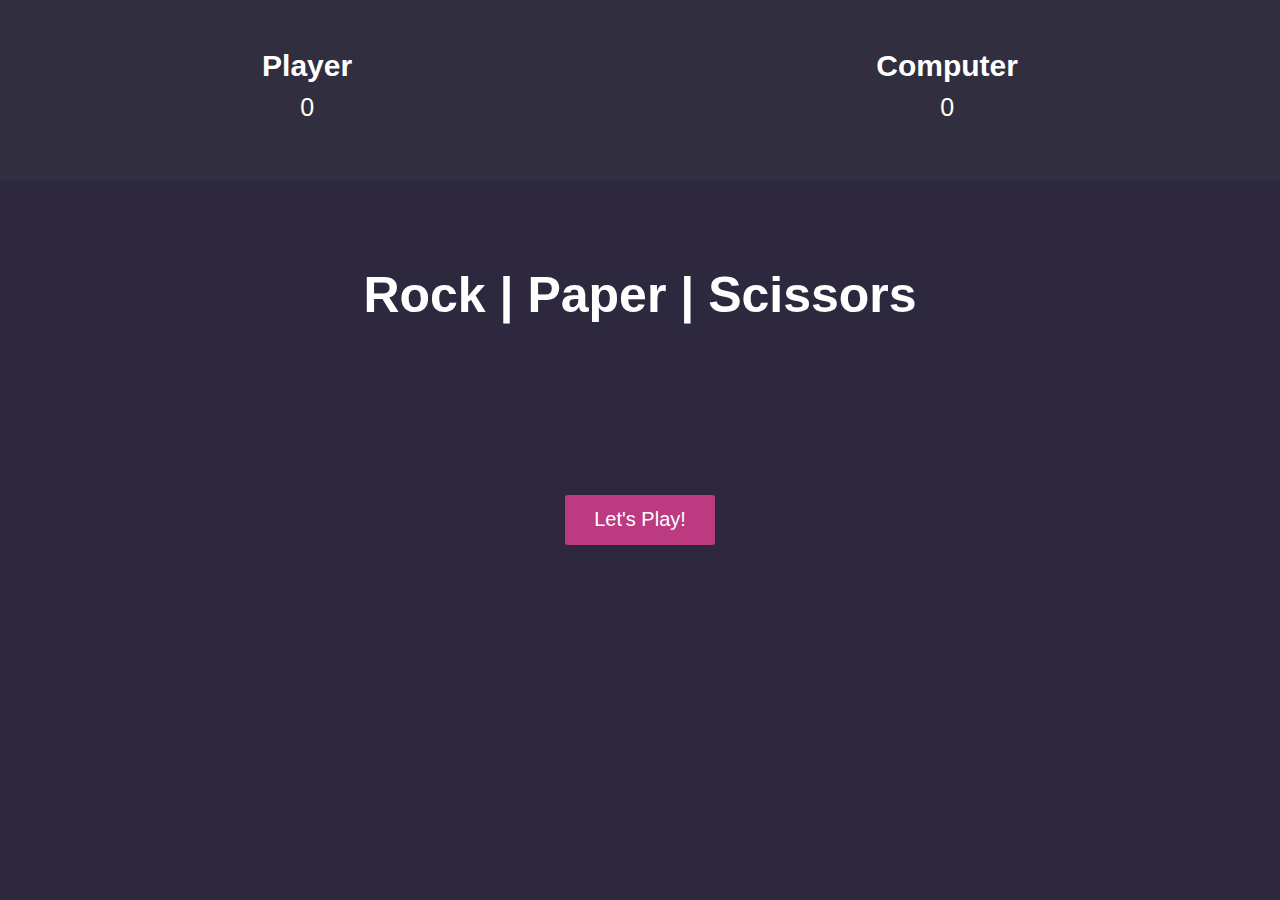
<file: devEd_rock_paper_scissors/index.html>
<!DOCTYPE html>
<html lang="en">
<head>
    <meta charset="UTF-8">
    <meta name="viewport" content="width=device-width, initial-scale=1.0">
    <link rel="stylesheet" href="style.css">
    <title>Rock|Paper|Scissors </title>
</head>
<body>
    <section class="game">
        <div class="score">
            <div class="playerScore">
                <h2>Player</h2>
                <p>0</p>
            </div>
            <div class="computerScore">
                <h2>Computer</h2>
                <p>0</p>
            </div>
        </div>
        <div class="intro">
            <h1>Rock | Paper | Scissors</h1>
            <button>Let's Play!</button>
        </div>
        <div class="match fadeOut">
            <h2 class="winner">Choose your weapon:</h2>
            <div class="hands">
                <img class="playerHand" src="./img/rock.png" alt="Player Hand">
                <img class="computerHand" src="./img/rock.png" alt="Computer Hand">
            </div>
            <div class="options">
                <button class="rock">rock</button>
                <button class="paper">paper</button>
                <button class="scissors">scissors</button>
            </div>
        </div>
    </section>

    <script src="app.js"></script>
</body>
</html>
</file>
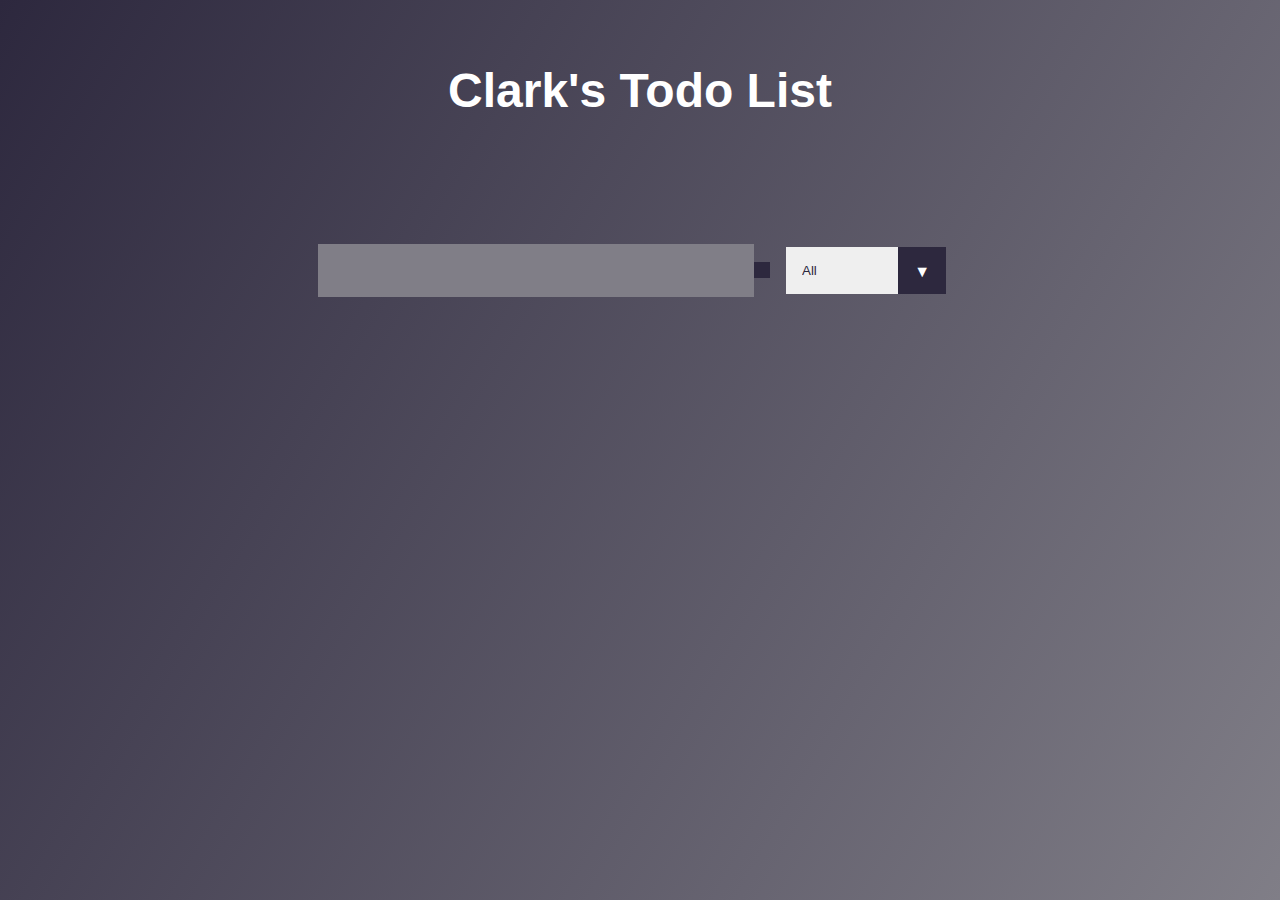
<file: devEd_to_do_list/index.html>
<!DOCTYPE html>
<html lang="en">
<head>
    <meta charset="UTF-8">
    <meta name="viewport" content="width=device-width, initial-scale=1.0">
    <link rel="stylesheet" href="https://cdnjs.cloudflare.com/ajax/libs/font-awesome/5.14.0/css/all.min.css" integrity="sha512-1PKOgIY59xJ8Co8+NE6FZ+LOAZKjy+KY8iq0G4B3CyeY6wYHN3yt9PW0XpSriVlkMXe40PTKnXrLnZ9+fkDaog==" crossorigin="anonymous" />
    <link rel="stylesheet" href="./style.css">
    <title>TodoList</title>
</head>
<body>
    <header>
        <h1>Clark's Todo List</h1>
    </header>

    <form>
        <input type="text" class="toDoInput">
        <button class="toDoButton" type="submit">
            <i class="fas fa-plus-square"></i>
        </button>
        <div class="select">
            <select name="todos" class="filterToDo">
                <option value="all">All</option>
                <option value="completed">Completed</option>
                <option value="incomplete">Incomplete</option>
            </select>
        </div>
    </form>
    <div class="toDoContainer">
        <ul class="toDoList"></ul>
    </div>

    <script src="app.js"></script>
</body>
</html>
</file>
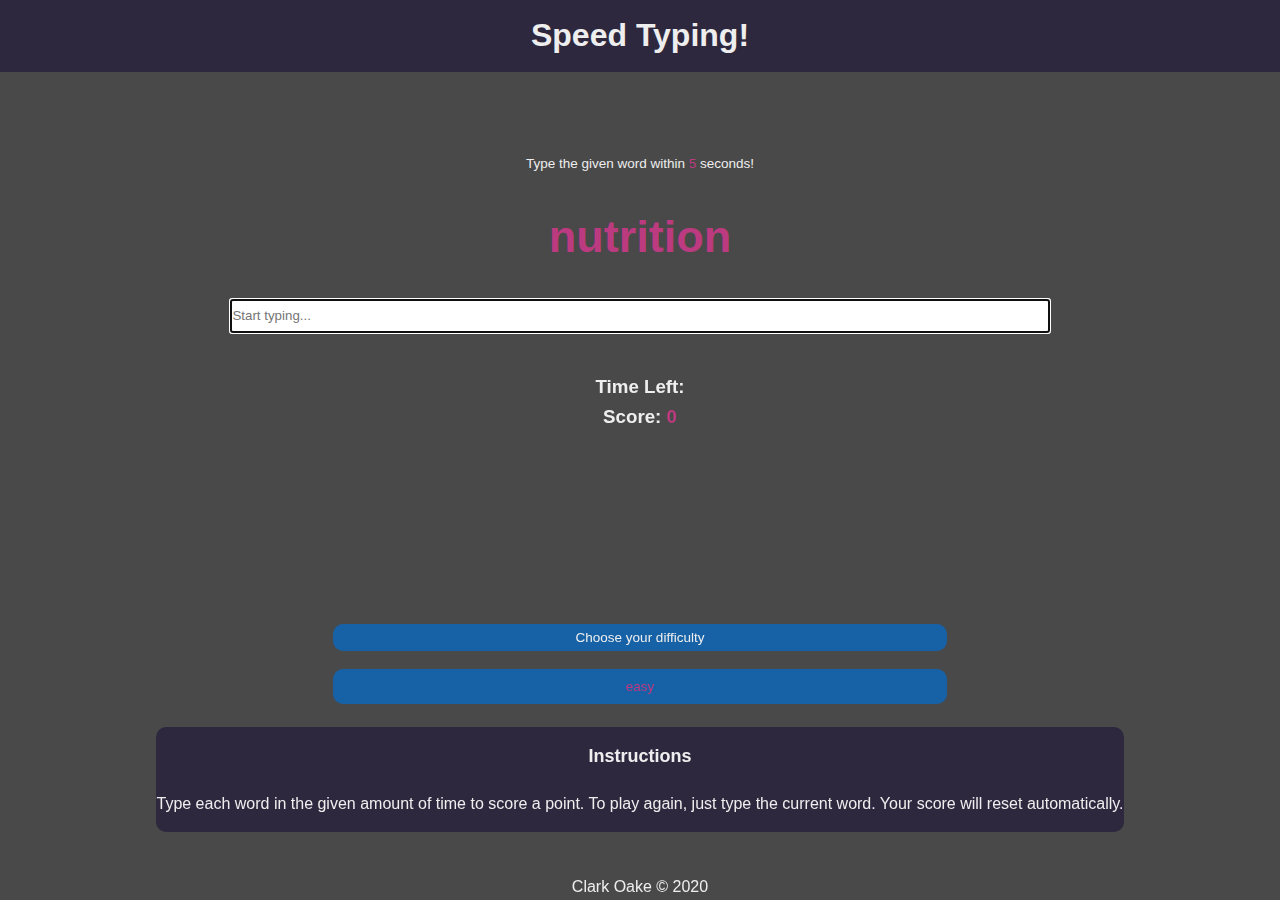
<file: tM_speed_typing/index.html>
<!DOCTYPE html>
<html lang="en">
<head>
    <meta charset="UTF-8">
    <meta name="viewport" content="width=device-width, initial-scale=1.0">
    <link rel="stylesheet" href="style.css">
    <title>SpeedTyping!</title>
</head>
<body>
    <header id="mainHeader">
        <h1>Speed Typing!</h1>
    </header>
    <section>
        <!-- Word & Input -->
        <div class="container">
            <div class="row">
                <p id="leadMessage">Type the given word within <span id="seconds"></span> seconds!</p>
                <h2 id="gameWord"></h2>
                <input type="text" placeholder="Start typing..." id="wordInput" autofocus>
                <h4 id="message"></h4>
            </div>
    
        <!-- Time & Score Columns -->
            <div class="row scoreRow">
                <div class="scoreBox">
                    <h3>Time Left:
                        <span id="time"></span>
                    </h3>
                </div>
                <div class="scoreBox">
                    <h3>Score:
                        <span id="score">0</span>
                    </h3>
                </div>
            </div>
        <!-- Instructions -->
            <div class="row">
                <div id="difficultySelector">
                    <button id="difficulty">Choose your difficulty</button>
                    <p id="difficultyDisplay">easy</p>
                </div>
                <div id="instructionCard">
                    <h5>Instructions</h5>
                    <p>Type each word in the given amount of time to score a point.
                    To play again, just type the current word. Your score will reset automatically. </p>
                </div>
            </div>
        </div>
    </section>
    <footer>
        <p id="copyright">Clark Oake &copy; 2020</p>
    </footer>
<script src="main.js"></script>  
</body>
</html>
</file>
<file: devEd_rock_paper_scissors/style.css>
/* Remove global margin and padding */
*{
    margin: 0;
    padding: 0;
    box-sizing: border-box;
}

/* Global Elements */

section {
    height: 100vh;
    background-color: #2D283E;
    font-family: sans-serif;
}

/* Game Elements */

.score {
    color: white;
    background-color: rgb(67, 68, 77, 0.2);
    height: 20vh;
    display: flex;
    justify-content: space-around;
    align-items: center;
}

.score h2{
    font-size: 30px;
}

.score p{
    text-align: center;
    padding: 10px;
    font-size: 25px;
}

.intro {
    color: white;
    height: 50vh;
    display: flex;
    flex-direction: column;
    align-items: center;
    justify-content: space-around;
    transition: opacity 0.5s ease;
}

.intro h1 {
    font-size: 50px;
}

.intro button, 
.match button {
    width: 150px;
    height: 50px;
    background: none;
    border: none;
    color: white;
    font-size: 20px;
    background-color: #BC3A80;
    border-radius: 3px;
    cursor: pointer;
}

.match {
    position: absolute;
    top: 50%;
    left: 50%;
    transform: translate(-50%, -50%);
    transition: opacity 0.5s ease 0.5s;
}

.winner {
    color: rgb(224, 224, 224);
    text-align: center;
    font-size: 40px;
}

.hands,
.options {
    display: flex;
    justify-content: space-around;
    align-items: center;
}

.options button {
    text-transform: uppercase;
    font-size: 16px;
}

.playerHand {
    transform: rotatey(180deg);
}

div.fadeOut{
    opacity: 0%;
    pointer-events: none;
}

div.fadeIn {
    opacity: 1;
    pointer-events: all;
}

@keyframes shakePlayer {
    0%{
        transform: rotateY(180deg) translateY(0px);
    }
    15%{
        transform: rotateY(180deg) translateY(-50px);
    }
    25%{
        transform: rotateY(180deg) translateY(0px);
    }
    35%{
        transform: rotateY(180deg) translateY(-50px);
    }
    50%{
        transform: rotateY(180deg) translateY(0px);
    }
    65%{
        transform: rotateY(180deg) translateY(-50px);
    }
    75%{
        transform: rotateY(180deg) translateY(0px);
    }
    85%{
        transform: rotateY(180deg) translateY(-50px);
    }
    100%{
        transform: rotateY(180deg) translateY(0px);
    }
}

@keyframes shakeComputer {
    0%{
        transform: translateY(0px);
    }
    15%{
        transform: translateY(-50px);
    }
    25%{
        transform: translateY(0px);
    }
    35%{
        transform: translateY(-50px);
    }
    50%{
        transform: translateY(0px);
    }
    65%{
        transform: translateY(-50px);
    }
    75%{
        transform: translateY(0px);
    }
    85%{
        transform: translateY(-50px);
    }
    100%{
        transform: translateY(0px);
    }   
}
</file>
<file: devEd_to_do_list/style.css>
/* Remove global padding and margin */

*{
    margin: 0;
    padding: 0;
    box-sizing: border-box;
}

/* Main styling */
body {
    background-image: linear-gradient(120deg, #2d283e, #807e87);
    color: white;
    font-family: "Poppins", sans-serif;
    min-height: 100vh;
    }

/* Header Elements */

header {
    font-size: 1.5rem;
}

header, form {
    min-height: 20vh;
    display: flex;
    justify-content: center;
    align-items: center;
}

/* Form Elements */

form input, form button {
    padding: 0.5rem;
    font-size: 2rem;
    border: none;
    background: #807e87;
}

form button {
    color: white;
    background: #2d283e;
    cursor: pointer;
    transition: all 0.3s ease;
}

form button:hover {
    background: #2d283e;
    color: #807e87;
}

/* ToDoList Elements */
.toDoContainer {
    display: flex;
    justify-content: center;
    align-items: center;
}

.toDoList {
    min-width: 30%;
    list-style: none;
}

.toDo {
    margin: 0.5rem;
    background: #807e87;
    color: white;
    font-size: 1.5rem;
    display: flex;
    justify-content: space-between;
    align-items: center;
    transition: all 0.5s ease;
}

.toDo li {
    flex: 1;
}

.trashButton, .completedButton {
    background: #2d283e;
    color: white;
    border: none;
    padding: 1rem;
    cursor: pointer;
    font-size: 1rem;
}

.completedButton {
    background: green;
}

.toDoItem {
    padding: 0 0.5rem;
}

.fa-trash, .fa-check{
    pointer-events: none;
}

.completed {
    text-decoration: line-through;
    opacity: 0.5;
}

.fall {
    transform: translateY(8rem) rotateZ(20deg);
    opacity: 0;
}

select {
    -webkit-appearance: none;
    -moz-appearance: none;
    appearance: none;
    outline: none;
    border: none;
}

.select {
    margin: 1rem;
    position: relative;
    overflow: hidden;
}

select {
    color: #2d283e;
    width: 10rem;
    cursor: pointer;
    padding: 1rem;
}

.select::after {
    content: "\25BC";
    position: absolute;
    background: #2d283e;
    top: 0;
    right: 0;
    padding: 1rem;
    pointer-events: none;
    transition: 0.3s ease;
}

.select:hover::after {
    background: white;
    color: #2d283e;
}
</file>
<file: tM_speed_typing/style.css>
/* Remove global margin and padding */
*{
    margin: 0;
    padding: 0;
    box-sizing: border-box;
}

/* Variables */
:root {
    --prim1: #2d283E;
    --prim2: #494949;
    --white: #eee;
    --black: #000;
    --bluetext: #1762A7;
    --pinktext: #BC3A80;
}

body {
    background: var(--prim2);
    font-family: Helvetica, sans-serif;
    font-size: 16px;
    line-height: 1.6;
    color: var(--white);
}

header {
    width: 100%;
    height: 8vh;
    display: flex;
    flex-direction: column;
    justify-content: center;
    align-items: center;
    background-color: var(--prim1);
}

section {
    width: 100%;
    height: 89vh;
}

.container {
    height: 100%;
    width: 100%;
    display: flex;
    flex-direction: column;
    justify-content: center;
    align-items: center;
    padding-top: 30px;
}

.row {
    width: 80%;
    height: 30%;
    display: flex;
    flex-direction: column;
    align-items: center;
    justify-content: space-around;
    text-align: center;
}

.scoreRow {
    justify-content: flex-start;
}

footer {
    height: 3vh;
    display: flex;
    justify-content: center;
    align-items: center;
}

#leadMessage {
    font-size: 1.5vh;
}

#gameWord {
    color: var(--pinktext);
    font-size: 5vh;
}

#wordInput {
    height: 15%;
    width: 80%;
}

#instructionCard {
    height: 45%;
    display: flex;
    flex-direction: column;
    justify-content: center;
    align-items: center;
    background-color: var(--prim1);
    border-radius: 10px;
}

h5 {
    font-size: 2vh;
    margin-bottom: 20px;
}

#time,
#score {
    color: var(--pinktext);
}

#seconds {
    color: var(--pinktext);
}

#difficultySelector {
    width: 100%;
    height: 50%;
    display: flex;
    flex-direction: column;
    justify-content: space-evenly;
    align-items: center;
}

#difficultyDisplay {
    height: 30%;
    width: 60%;
    background-color: var(--bluetext);
    border-radius: 10px;
    display: flex;
    flex-direction: column;
    justify-content: center;
    font-size: 1.5vh;
    color: var(--pinktext);
}

button {
    background-color: var(--bluetext);
    width: 60%;
    height: 3vh;
    box-shadow: none;
    border: none;
    border-radius: 10px;
    color: var(--white);
    font-size: 1.5vh;
    cursor: pointer;
}

button:hover {
    transform: scale(1.2);
}
</file>
